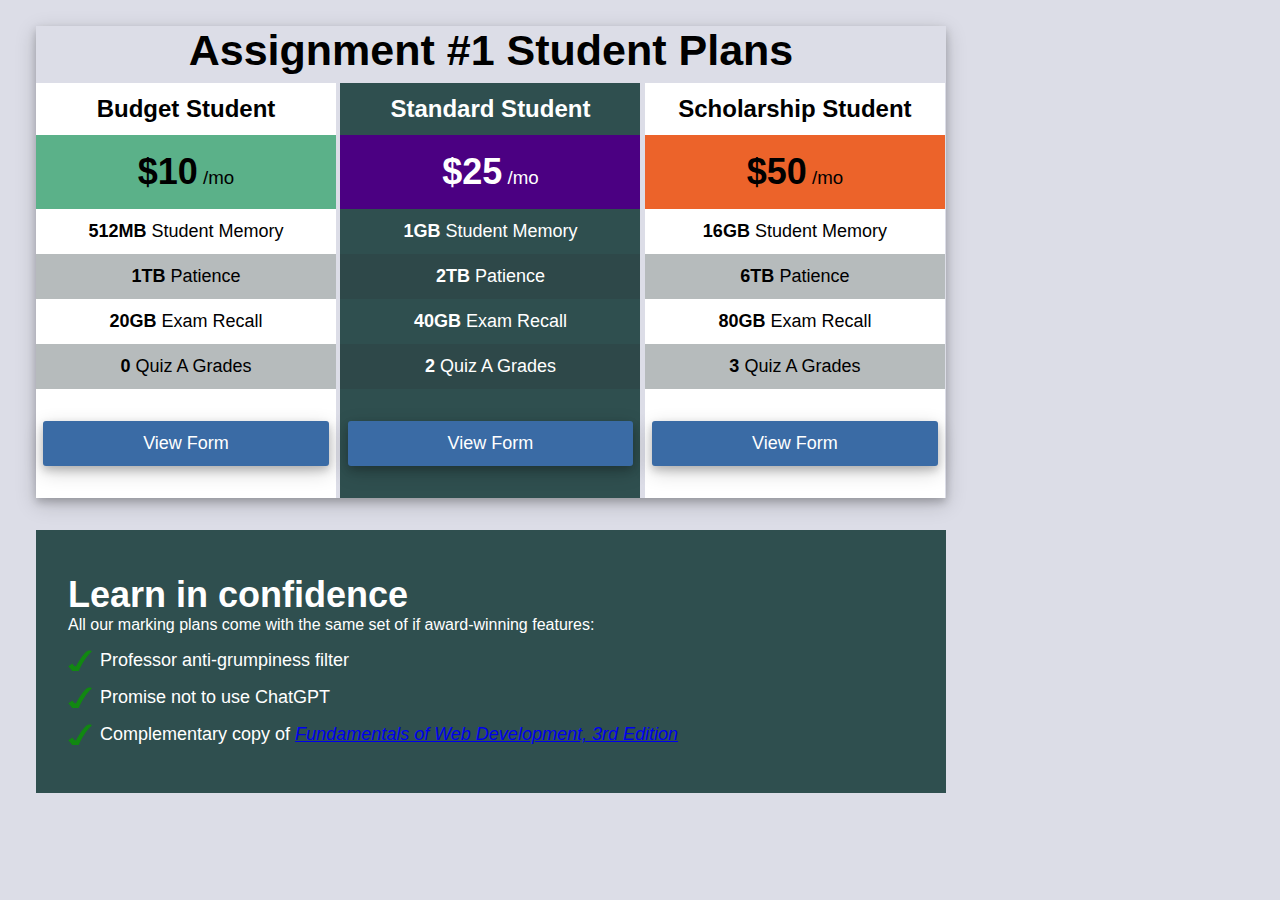
<file: index.html>
<!DOCTYPE html>
<html lang="en">
    <head>
        <meta charset="UTF-8">
        <meta name="viewport" content="width=device-width, initial-scale=1.0">
        <title>Index</title>
        <link rel="stylesheet" href="indexstyle.css">
    </head>
    <body>
        <article>
            <h1>Assignment #1 Student Plans</h1>
            <div class="columns">
                <h2>Budget Student</h2>
                <h3 id="plan1"><span class="student">$10</span> /mo</h3>
                <ul>
                    <li class="main"><span>512MB</span> Student Memory</li>
                    <li class="main"><span>1TB</span> Patience</li>
                    <li class="main"><span>20GB</span> Exam Recall</li>
                    <li class="main"><span>0</span> Quiz A Grades</li>
                </ul>
                <a href="page2.html">
                    <button>View Form</button>
                </a>
            </div>
            <div id="p2" class="columns">
                <h2>Standard Student</h2>
                <h3 id="plan2"><span class="student">$25</span> /mo</h3>
                <ul>
                    <li class="main"><span>1GB</span> Student Memory</li>
                    <li class="main"><span>2TB</span> Patience</li>
                    <li class="main"><span>40GB</span> Exam Recall</li>
                    <li class="main"><span>2</span> Quiz A Grades</li>
                </ul>
                <a href="page2.html">
                    <button>View Form</button>
                </a>
            </div>
            <div class="columns">
                <h2>Scholarship Student</h2>
                <h3 id="plan3"><span class="student">$50</span> /mo</h3>
                <ul>
                    <li class="main"><span>16GB</span> Student Memory</li>
                    <li class="main"><span>6TB</span> Patience</li>
                    <li class="main"><span>80GB</span> Exam Recall</li>
                    <li class="main"><span>3</span> Quiz A Grades</li>
                </ul>
                <a href="page2.html">
                    <button>View Form</button>
                </a>
            </div>
        </article>
        <div id="confidence">
            <h2>Learn in confidence</h2>
            <p>All our marking plans come with the same set of if award-winning features:</p>
            <ul>
                <li class="footlist">Professor anti-grumpiness filter</p>
                <li class="footlist">Promise not to use ChatGPT</p>
                <li class="footlist">Complementary copy of <a id="footlink" href="https://www.mtroyal.ca/ProgramsCourses/FacultiesSchoolsCentres/ScienceTechnology/Departments/MathematicsComputing/Faculty/rconnolly.htm">Fundamentals of Web Development, 3rd Edition</a></p>
            </ul>
        </div>    
    </body>
</html>
</file>
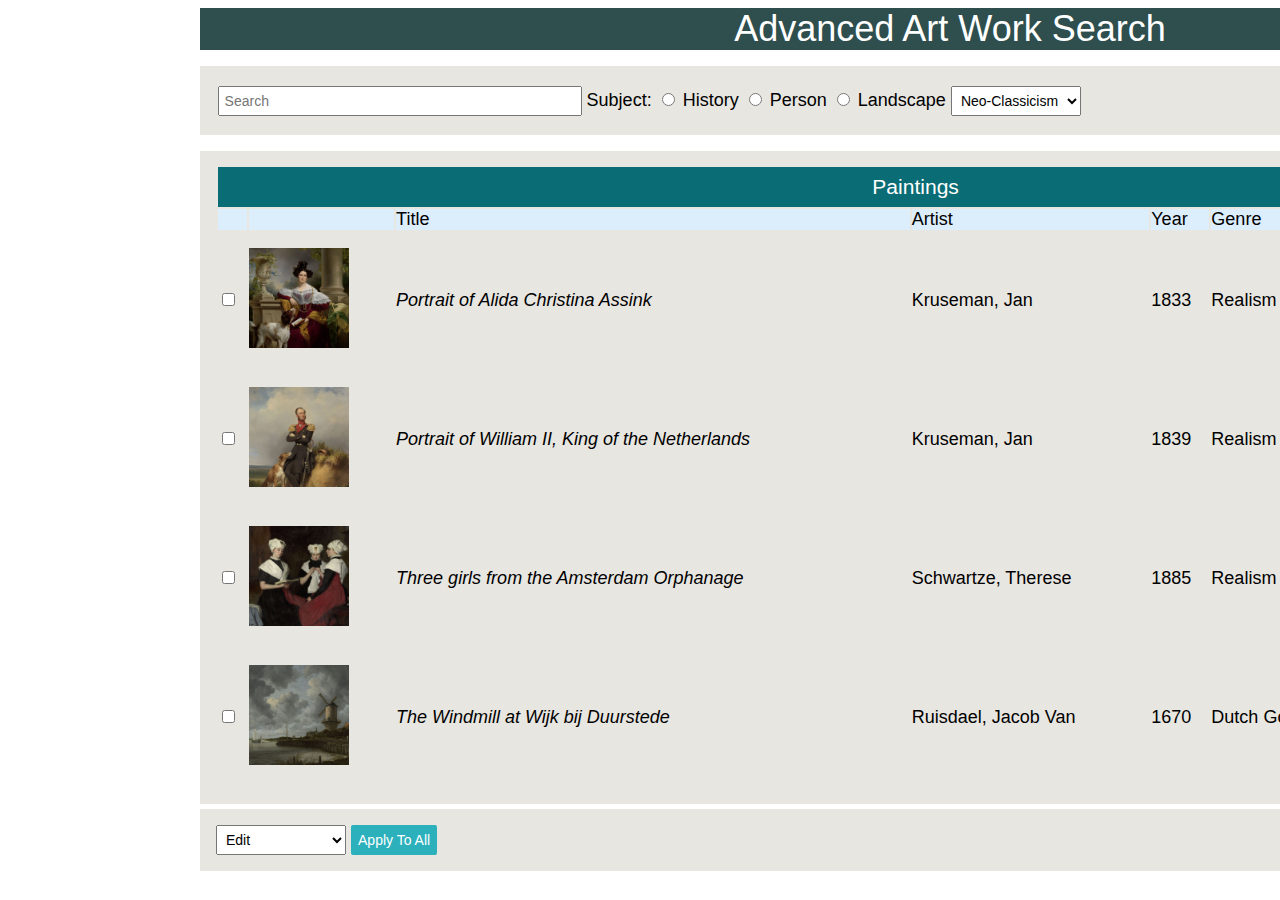
<file: page2.html>
<!DOCTYPE html>
<html lang="en">
    <head>
        <meta charset="UTF-8">
        <meta name="viewport" content="width=device-width, initial-scale=1.0">
        <link rel="stylesheet" href="page2style.css">
        <title>Page 2</title>
    </head>
    <body>
        <header>
            <h1>Advanced Art Work Search</h1>
        </header>
        <section>
            <form method="POST" action="http://www.randyconnolly.com/tests/process.php">
                <div id="search">
                    <p>
                    <input type="text" name="search" placeholder="Search">
                    Subject:
                    <input type="radio" id="history" name="subject" value="History">
                    <label for="history">History</label>
                    <input type="radio" id="person" name="subject" value="Person">
                    <label for="person">Person</label>
                    <input type="radio" id="landscape" name="subject" value="Landscape">
                    <label for="landscape">Landscape</label>
                    <select name="filter" id="filter">
                        <option value="0">Neo-Classicism</option>
                        <option value="1">Baroque</option>
                        <option value="2">Renaissance</option>
                        <option value="3">Realism</option>
                    </select>
                    </p>
                </div>
                <div id="paint">
                    <h3>Paintings</h3>
                    <table>
                        <thead>
                        <tr id="top">
                            <th class="top"></th>
                            <th class="top"></th>
                            <th class="top">Title</th>
                            <th class="top">Artist</th>
                            <th class="top">Year</th>
                            <th class="top">Genre</th>
                            <th class="top">Actions</th>
                        </tr>
                        </thead>
                        <tbody>
                        <tr>
                            <td>
                                <input type="checkbox" name="index[]" value="001">
                            </td>
                            <td>
                                <img src="images/125010.jpg" alt="assink" class="painting">
                            </td>
                            <td class="title">
                                <p>Portrait of Alida Christina Assink</p>
                            </td>
                            <td>
                                <p>Kruseman, Jan</p>
                            </td>
                            <td>
                                <p>1833</p>
                            </td>
                            <td>
                                <p>Realism</p>
                            </td>
                            <td>
                                <button type="button" class="selected">
                                    <img src="images/edit.png" alt="edit">
                                </button>
                                <button type="button">
                                    <img src="images/archive.png" alt="archive">
                                </button>
                                <button type="button"> 
                                    <img src="images/delete.png" alt="delete">
                                </button>
                            </td>
                        </tr>
                        <tr>
                            <td>
                                <input type="checkbox" name="index[]" value="002">
                            </td>
                            <td>
                                <img src="images/125020.jpg" alt="william" class="painting">
                            </td>
                            <td class="title">
                                <p>Portrait of William II, King of the Netherlands</p>
                            </td>
                            <td>
                                <p>Kruseman, Jan</p>
                            </td>
                            <td>
                                <p>1839</p>
                            </td>
                            <td>
                                <p>Realism</p>
                            </td>
                            <td>
                                <button type="button" class="selected">
                                    <img src="images/edit.png" alt="edit">
                                </button>
                                <button type="button">
                                    <img src="images/archive.png" alt="archive">
                                </button>
                                <button type="button"> 
                                    <img src="images/delete.png" alt="delete">
                                </button>
                            </td>
                        </tr>
                        <tr>
                            <td>
                                <input type="checkbox" name="index[]" value="003">
                            </td>
                            <td>
                                <img src="images/130020.jpg" alt="orphans" class="painting">
                            </td>
                            <td class="title">
                                <p>Three girls from the Amsterdam Orphanage</p>
                            </td>
                            <td>
                                <p>Schwartze, Therese</p>
                            <td>
                                <p>1885</p>
                            </td>
                            <td>
                                <p>Realism</p>
                            </td>
                            <td>
                                <button type="button" class="selected">
                                    <img src="images/edit.png" alt="edit">
                                </button>
                                <button type="button">
                                    <img src="images/archive.png" alt="archive">
                                </button>
                                <button type="button"> 
                                    <img src="images/delete.png" alt="delete">
                                </button>
                            </td>
                        </tr>
                        <tr>
                            <td>
                                <input type="checkbox" name="index[]" value="004">
                            </td>
                            <td>
                                <img src="images/127010.jpg" alt="windmill" class="painting">
                            </td>
                            <td class="title">
                                <p>The Windmill at Wijk bij Duurstede</p>
                            </td>
                            <td>
                                <p>Ruisdael, Jacob Van</p>
                            </td>
                            <td>
                                <p>1670</p>
                            </td>
                            <td>
                                <p>Dutch Golden Age</p>
                            </td>
                            <td>
                                <button type="button" class="selected">
                                    <img src="images/edit.png" alt="edit">
                                </button>
                                <button type="button">
                                    <img src="images/archive.png" alt="archive">
                                </button>
                                <button type="button"> 
                                    <img src="images/delete.png" alt="delete">
                                </button>
                            </td>
                        </tr>
                        </tbody>
                    </table>
                </div>
                <div id="submit">
                    <select name="actions" id="actions">
                        <option value="0">Edit</option>
                        <option value="1">Archive</option>
                        <option value="2">Delete</option>
                        <option value="3">Collection</option>
                    </select>
                    <input type="submit" value="Apply To All">
                </div>
            </form>    
        </section>
    </body>
</html>
</file>
<file: indexstyle.css>
body {
    width: 910px;
    padding-left: 1.75em;
    padding-top: 0.4em;
    background-color: #dcdde7;
    font-family: 'Segoe UI', sans-serif;
    font-weight: 300;
}

article {
    box-shadow: 0 4px 8px 0 rgba(0, 0, 0, 0.2), 0 6px 20px 0 rgba(0, 0, 0, 0.19);
    border: 1px rgba(0, 0, 0, 0.2);
}

h1 {
    text-align: center;
    font-size: 43px;
    font-weight: 600;
    margin-bottom: 0.5rem;
    margin-top: 0.75rem;
}

div.columns {
    display: inline-block;
    width: 300px;
    background-color: white;
    text-align: center;
}

div#p2, div#confidence {
    background-color: #2f4f4f;
    color: white;
}

h2 {
    font-size: 24px;
    font-weight: 700;
    margin-top: 0.75rem;
    margin-bottom: 0.75rem;
}

h3 {
    font-weight: 300;
    padding-top: 1rem;
    padding-bottom: 1rem;
    margin: 0;
}

span {
    font-weight: 800;
}

span.student {
    font-size: 36px;
}

h3#plan1 {
    background-color: #5bb189;
}

h3#plan2 {
    background-color: #4b0082;
}

h3#plan3 {
    background-color: #ec632a;
}

ul {
    list-style-type: none;
    padding-left: 0;
    font-size: 18px;
    margin: 0;
}

li.main, button{
    padding: 0.75rem;
}

button {
    margin-top: 2rem;
    margin-bottom: 2rem;
    border-radius: 3px;
    font-size: 18px;
    font-weight: 400;
    background-color: #3a6ba5;
    color: white;
    border: 0;
    box-shadow: 0 4px 8px 0 rgba(0, 0, 0, 0.2), 0 6px 20px 0 rgba(0, 0, 0, 0.19);
    padding-right: 100px;
    padding-left: 100px;
}

button:hover {
    background-color: #437CBF;
}

li.main:nth-child(2), li:nth-child(4) {
    background-color: rgba(47, 59, 64, 0.35);
}

li.footlist {
    padding-left: 2rem;
    background-image: url(images/checkmark.svg);
    background-size: 24px;
    background-repeat: no-repeat;
}

div#confidence {
    margin-top: 2rem;
    padding: 2rem;
    font-weight: 400;
}

div#confidence h2 {
    font-size: 36px;
    font-weight: 600;
    margin-bottom: 0;
}

div#confidence p {
    font-size: 16px;
    font-weight: 300;
    margin-top: 0;
    padding-left: 0;
}

a#footlink {
    font-style: italic;
}
</file>
<file: page2style.css>
body {
    width: 1500px;
    padding-left: 12rem;
    font-size: 18px;
    font-family: 'Segoe UI', sans-serif;
}

h1 {
    text-align: center;
    background-color: #2f4f4f;
    color: white;
    margin: 0;
    font-weight: 500;
}

div {
    background-color: #E8E6E1;
    margin-top: 1rem;
    padding: 1rem;
}

div#search {
    padding: 0.1rem;
}

input[type=text] {
    width: 350px;
    padding: 5px;
    margin-left: 1rem;
    font-size: 14px;
}

input[type=submit] {
    padding: 7px;
    background-color: #2CB1BC;
    color: white;
    border-radius: 2px;
    border: #E8E6E1;
    font-size: 14px;
}

select {
    width: 130px;
    padding: 5px;
    font-size: 14px;
}

h3 {
    text-align: center;
    margin: 0;
    padding-top: 0.5rem;
    padding-bottom: 0.5rem;
    background-color: #0A6C74;
    width: 1396px;
    margin-right: 1000rem;
    margin-left: 0.1rem;
    font-weight: 400;
    color: white;
}

table {
    width: 1400px;
}

th.top {
    background-color: #DCEEFB;
    padding: 0;
    margin: 0;
    font-weight: 400;
}

td {
    font-weight: 300;
    padding: 0;
    margin: 0;
}

td.title {
    font-style: italic;
}

button {
    padding: 5px 7px;
    border: 0.1px solid black;
    border-radius: 5px;
}

button.selected {
    background-color: #87EAF2;
}

img.painting {
    width: 100px;
}

table {
    text-align: left;
}

td, th {
    padding: 1rem 0rem;
}

div#submit {
    margin-top: 0.3rem;
}
</file>
